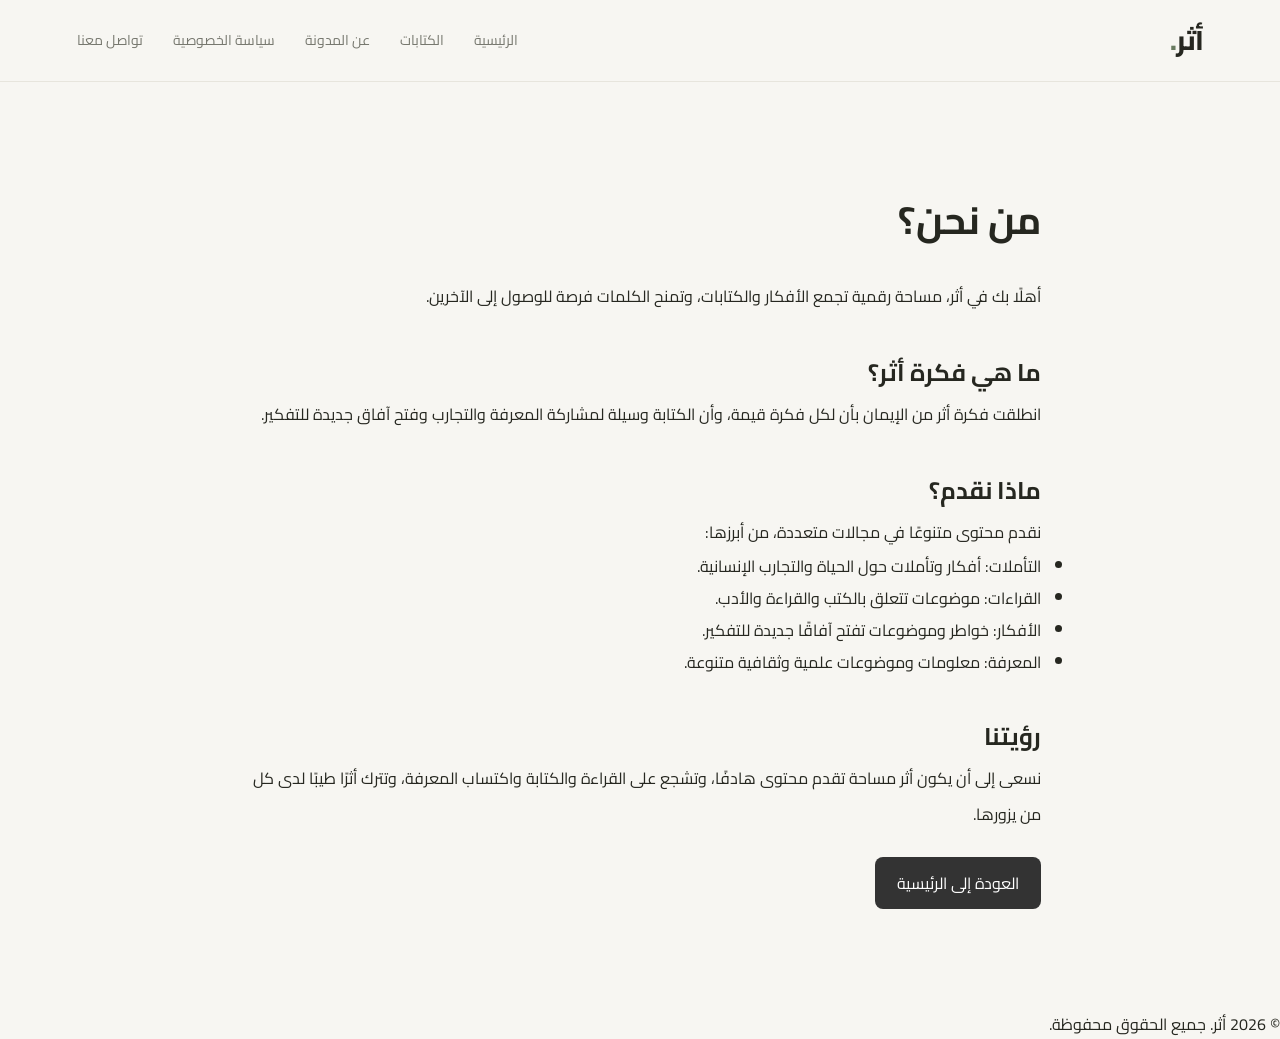
<file: about.html>
<!DOCTYPE html>
<html lang="ar" dir="rtl">
<head>
  <meta charset="UTF-8">
  <meta name="viewport" content="width=device-width, initial-scale=1.0">
  <meta name="description" content="تعرّف على أثر، مساحة تجمع الأفكار والكتابات الأدبية والعلمية والعامة.">
  <title>من نحن | أثر</title>
  <link rel="stylesheet" href="style.css">

  <style>
    .about-page {
      max-width: 850px;
      margin: 70px auto;
      padding: 30px 24px;
      line-height: 2;
    }

    .about-page h1 {
      font-size: 2.4rem;
      margin-bottom: 20px;
    }

    .about-page h2 {
      margin-top: 35px;
    }

    .about-page p {
      line-height: 2.2;
    }

    .about-home {
      display: inline-block;
      margin-top: 25px;
      padding: 10px 22px;
      border-radius: 8px;
      background: #333;
      color: white;
      text-decoration: none;
    }
  </style>
</head>

<body>

  <header class="site-header">
    <a href="index.html" class="brand">أثر<span>.</span></a>

    <nav class="main-nav">
      <a href="index.html">الرئيسية</a>
      <a href="index.html#articles">الكتابات</a>
      <a href="about.html">عن المدونة</a>
      <a href="privacy.html">سياسة الخصوصية</a>
      <a href="contact.html">تواصل معنا</a>
    </nav>
  </header>

  <main class="about-page">

    <h1>من نحن؟</h1>

    <p>
      أهلًا بك في أثر، مساحة رقمية تجمع الأفكار والكتابات،
      وتمنح الكلمات فرصة للوصول إلى الآخرين.
    </p>

    <h2>ما هي فكرة أثر؟</h2>

    <p>
      انطلقت فكرة أثر من الإيمان بأن لكل فكرة قيمة،
      وأن الكتابة وسيلة لمشاركة المعرفة والتجارب
      وفتح آفاق جديدة للتفكير.
    </p>

    <h2>ماذا نقدم؟</h2>

    <p>
      نقدم محتوى متنوعًا في مجالات متعددة، من أبرزها:
    </p>

    <ul>
      <li>التأملات: أفكار وتأملات حول الحياة والتجارب الإنسانية.</li>
      <li>القراءات: موضوعات تتعلق بالكتب والقراءة والأدب.</li>
      <li>الأفكار: خواطر وموضوعات تفتح آفاقًا جديدة للتفكير.</li>
      <li>المعرفة: معلومات وموضوعات علمية وثقافية متنوعة.</li>
    </ul>

    <h2>رؤيتنا</h2>

    <p>
      نسعى إلى أن يكون أثر مساحة تقدم محتوى هادفًا،
      وتشجع على القراءة والكتابة واكتساب المعرفة،
      وتترك أثرًا طيبًا لدى كل من يزورها.
    </p>

    <a href="index.html" class="about-home">
      العودة إلى الرئيسية
    </a>

  </main>

  <footer>
    <p>© <span id="year"></span> أثر. جميع الحقوق محفوظة.</p>
  </footer>

  <script>
    document.getElementById("year").textContent =
      new Date().getFullYear();
  </script>

</body>
</html>
</file>
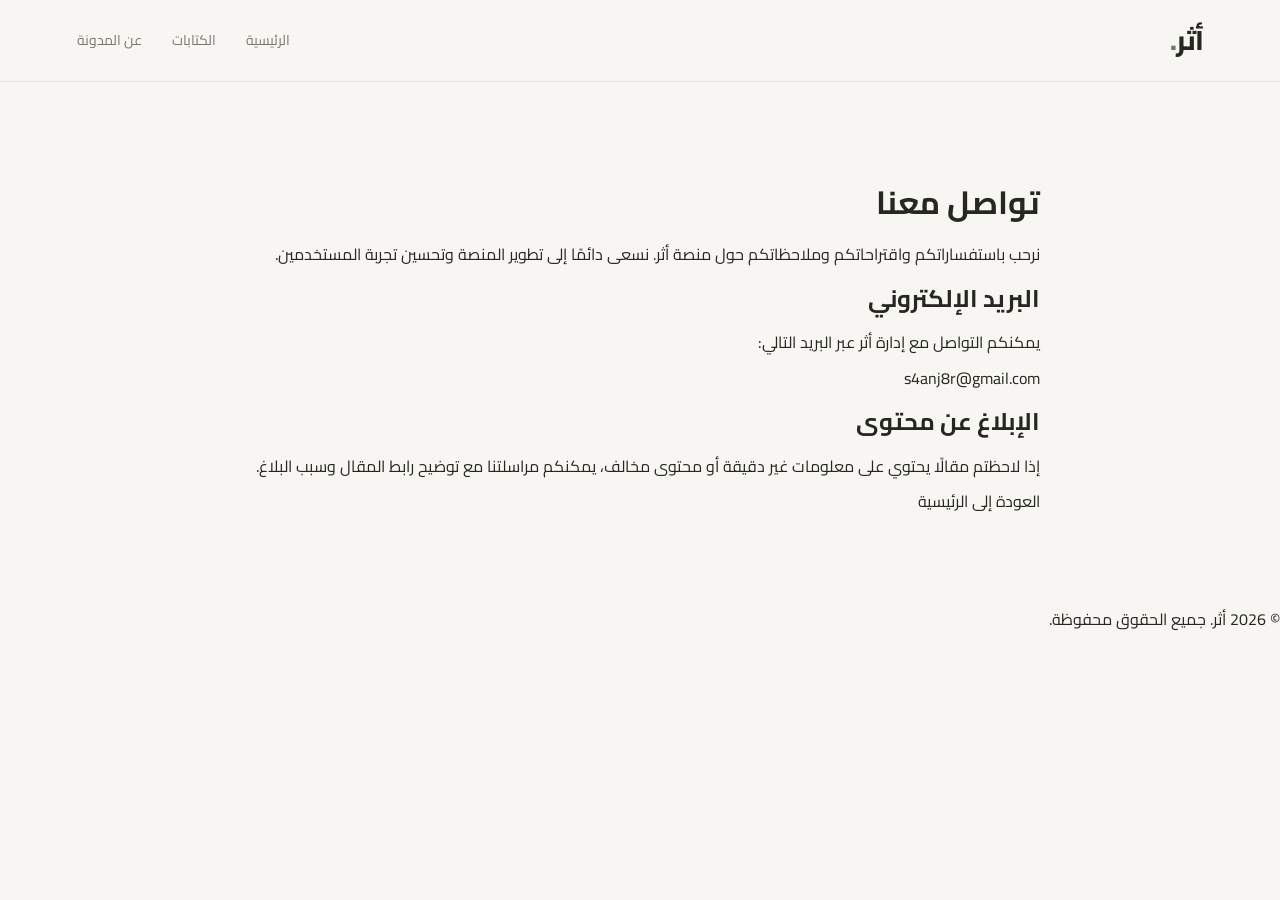
<file: contact.html>
<!DOCTYPE html>
<html lang="ar" dir="rtl">
<head>
  <meta charset="UTF-8">
  <meta name="viewport" content="width=device-width, initial-scale=1.0">
  <meta name="description" content="تواصل مع إدارة منصة أثر.">
  <title>تواصل معنا | أثر</title>
  <link rel="stylesheet" href="style.css">
</head>
<body>

  <header class="site-header">
    <a href="index.html" class="brand">أثر<span>.</span></a>
    <nav class="main-nav">
      <a href="index.html">الرئيسية</a>
      <a href="index.html#articles">الكتابات</a>
      <a href="about.html">عن المدونة</a>
    </nav>
  </header>

  <main style="max-width:850px; margin:60px auto; padding:25px; line-height:2.2;">
    <h1>تواصل معنا</h1>

    <p>
      نرحب باستفساراتكم واقتراحاتكم وملاحظاتكم حول منصة أثر.
      نسعى دائمًا إلى تطوير المنصة وتحسين تجربة المستخدمين.
    </p>

    <h2>البريد الإلكتروني</h2>
    <p>يمكنكم التواصل مع إدارة أثر عبر البريد التالي:</p>

    <p>
      <a href="mailto:s4anj8r@gmail.com">s4anj8r@gmail.com</a>
    </p>

    <h2>الإبلاغ عن محتوى</h2>
    <p>
      إذا لاحظتم مقالًا يحتوي على معلومات غير دقيقة أو محتوى مخالف،
      يمكنكم مراسلتنا مع توضيح رابط المقال وسبب البلاغ.
    </p>

    <a href="index.html">العودة إلى الرئيسية</a>
  </main>

  <footer>
    <p>© <span id="year"></span> أثر. جميع الحقوق محفوظة.</p>
  </footer>

  <script>
    document.getElementById("year").textContent = new Date().getFullYear();
  </script>

</body>
</html>
</file>
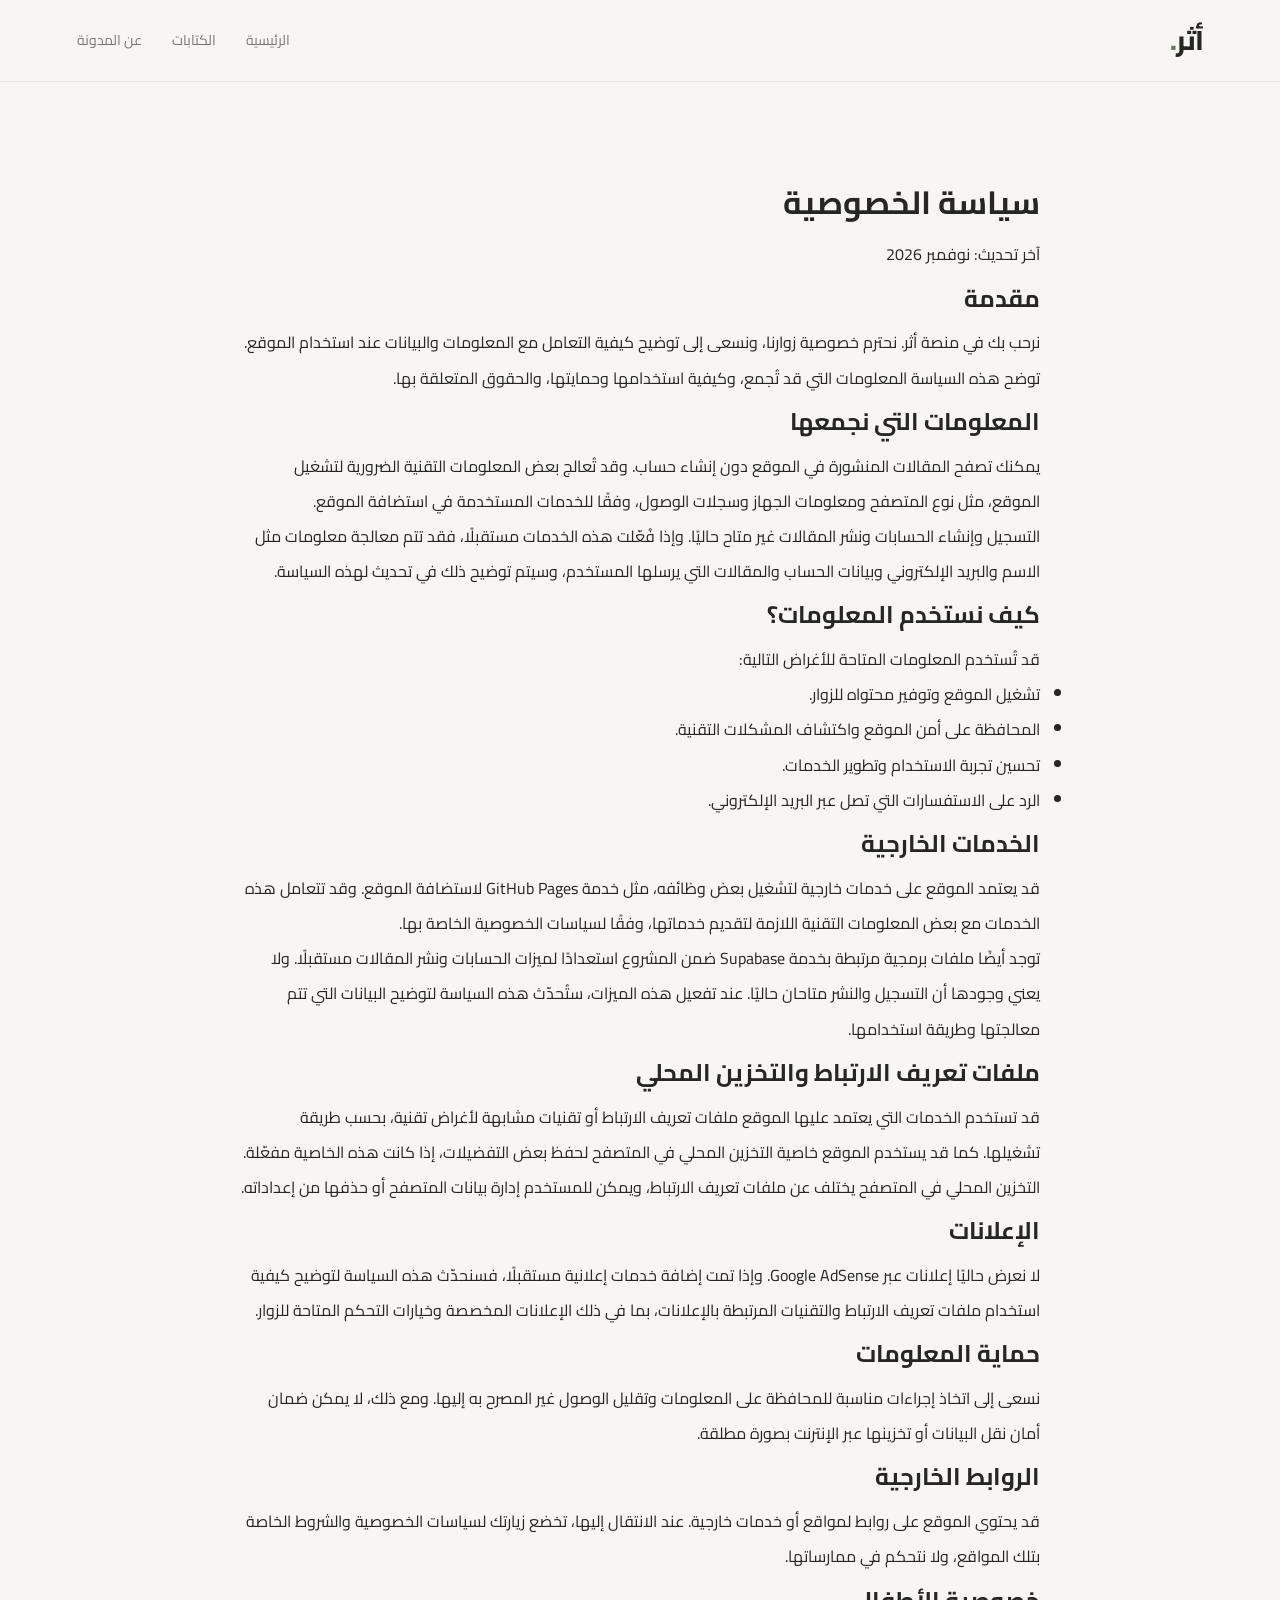
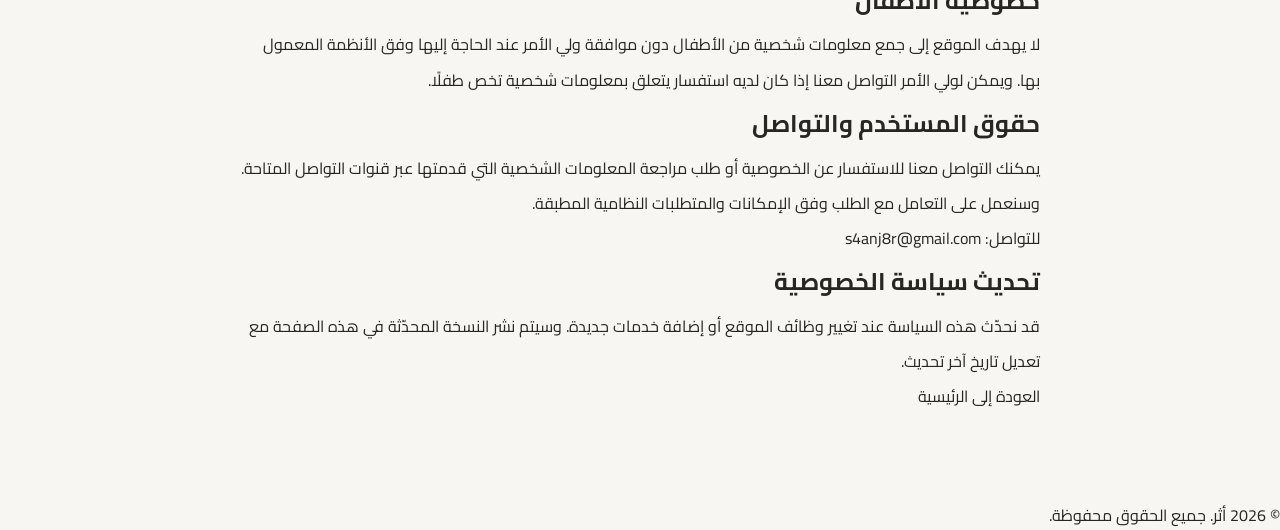
<file: privacy.html>
<!DOCTYPE html>
<html lang="ar" dir="rtl">
<head>
  <meta charset="UTF-8">
  <meta name="viewport" content="width=device-width, initial-scale=1.0">
  <meta name="description" content="سياسة الخصوصية في منصة أثر، وكيفية التعامل مع بيانات الزوار والمستخدمين.">
  <title>سياسة الخصوصية | أثر</title>
  <link rel="stylesheet" href="style.css">
</head>
<body>

  <header class="site-header">
    <a href="index.html" class="brand">أثر<span>.</span></a>
    <nav class="main-nav">
      <a href="index.html">الرئيسية</a>
      <a href="index.html#articles">الكتابات</a>
      <a href="about.html">عن المدونة</a>
    </nav>
  </header>

  <main style="max-width:850px; margin:60px auto; padding:25px; line-height:2.2;">

    <h1>سياسة الخصوصية</h1>
    <p>آخر تحديث: نوفمبر 2026</p>

    <h2>مقدمة</h2>
    <p>
      نرحب بك في منصة أثر. نحترم خصوصية زوارنا، ونسعى إلى توضيح
      كيفية التعامل مع المعلومات والبيانات عند استخدام الموقع.
      توضح هذه السياسة المعلومات التي قد تُجمع، وكيفية استخدامها
      وحمايتها، والحقوق المتعلقة بها.
    </p>

    <h2>المعلومات التي نجمعها</h2>
    <p>
      يمكنك تصفح المقالات المنشورة في الموقع دون إنشاء حساب.
      وقد تُعالج بعض المعلومات التقنية الضرورية لتشغيل الموقع،
      مثل نوع المتصفح ومعلومات الجهاز وسجلات الوصول، وفقًا
      للخدمات المستخدمة في استضافة الموقع.
    </p>
    <p>
      التسجيل وإنشاء الحسابات ونشر المقالات غير متاح حاليًا.
      وإذا فُعّلت هذه الخدمات مستقبلًا، فقد تتم معالجة معلومات
      مثل الاسم والبريد الإلكتروني وبيانات الحساب والمقالات
      التي يرسلها المستخدم، وسيتم توضيح ذلك في تحديث لهذه السياسة.
    </p>

    <h2>كيف نستخدم المعلومات؟</h2>
    <p>
      قد تُستخدم المعلومات المتاحة للأغراض التالية:
    </p>
    <ul>
      <li>تشغيل الموقع وتوفير محتواه للزوار.</li>
      <li>المحافظة على أمن الموقع واكتشاف المشكلات التقنية.</li>
      <li>تحسين تجربة الاستخدام وتطوير الخدمات.</li>
      <li>الرد على الاستفسارات التي تصل عبر البريد الإلكتروني.</li>
    </ul>

    <h2>الخدمات الخارجية</h2>
    <p>
      قد يعتمد الموقع على خدمات خارجية لتشغيل بعض وظائفه،
      مثل خدمة GitHub Pages لاستضافة الموقع.
      وقد تتعامل هذه الخدمات مع بعض المعلومات التقنية اللازمة
      لتقديم خدماتها، وفقًا لسياسات الخصوصية الخاصة بها.
    </p>
    <p>
      توجد أيضًا ملفات برمجية مرتبطة بخدمة Supabase ضمن المشروع
      استعدادًا لميزات الحسابات ونشر المقالات مستقبلًا.
      ولا يعني وجودها أن التسجيل والنشر متاحان حاليًا.
      عند تفعيل هذه الميزات، ستُحدّث هذه السياسة لتوضيح
      البيانات التي تتم معالجتها وطريقة استخدامها.
    </p>

    <h2>ملفات تعريف الارتباط والتخزين المحلي</h2>
    <p>
      قد تستخدم الخدمات التي يعتمد عليها الموقع ملفات تعريف
      الارتباط أو تقنيات مشابهة لأغراض تقنية، بحسب طريقة تشغيلها.
      كما قد يستخدم الموقع خاصية التخزين المحلي في المتصفح
      لحفظ بعض التفضيلات، إذا كانت هذه الخاصية مفعّلة.
    </p>
    <p>
      التخزين المحلي في المتصفح يختلف عن ملفات تعريف الارتباط،
      ويمكن للمستخدم إدارة بيانات المتصفح أو حذفها من إعداداته.
    </p>

    <h2>الإعلانات</h2>
    <p>
      لا نعرض حاليًا إعلانات عبر Google AdSense.
      وإذا تمت إضافة خدمات إعلانية مستقبلًا، فسنحدّث هذه السياسة
      لتوضيح كيفية استخدام ملفات تعريف الارتباط والتقنيات
      المرتبطة بالإعلانات، بما في ذلك الإعلانات المخصصة
      وخيارات التحكم المتاحة للزوار.
    </p>

    <h2>حماية المعلومات</h2>
    <p>
      نسعى إلى اتخاذ إجراءات مناسبة للمحافظة على المعلومات
      وتقليل الوصول غير المصرح به إليها. ومع ذلك، لا يمكن ضمان
      أمان نقل البيانات أو تخزينها عبر الإنترنت بصورة مطلقة.
    </p>

    <h2>الروابط الخارجية</h2>
    <p>
      قد يحتوي الموقع على روابط لمواقع أو خدمات خارجية.
      عند الانتقال إليها، تخضع زيارتك لسياسات الخصوصية
      والشروط الخاصة بتلك المواقع، ولا نتحكم في ممارساتها.
    </p>

    <h2>خصوصية الأطفال</h2>
    <p>
      لا يهدف الموقع إلى جمع معلومات شخصية من الأطفال دون
      موافقة ولي الأمر عند الحاجة إليها وفق الأنظمة المعمول بها.
      ويمكن لولي الأمر التواصل معنا إذا كان لديه استفسار
      يتعلق بمعلومات شخصية تخص طفلًا.
    </p>

    <h2>حقوق المستخدم والتواصل</h2>
    <p>
      يمكنك التواصل معنا للاستفسار عن الخصوصية أو طلب مراجعة
      المعلومات الشخصية التي قدمتها عبر قنوات التواصل المتاحة.
      وسنعمل على التعامل مع الطلب وفق الإمكانات والمتطلبات
      النظامية المطبقة.
    </p>
    <p>
      للتواصل:
      <a href="mailto:s4anj8r@gmail.com">s4anj8r@gmail.com</a>
    </p>

    <h2>تحديث سياسة الخصوصية</h2>
    <p>
      قد نحدّث هذه السياسة عند تغيير وظائف الموقع أو إضافة
      خدمات جديدة. وسيتم نشر النسخة المحدّثة في هذه الصفحة
      مع تعديل تاريخ آخر تحديث.
    </p>

    <a href="index.html">العودة إلى الرئيسية</a>

  </main>

  <footer>
    <p>© <span id="year"></span> أثر. جميع الحقوق محفوظة.</p>
  </footer>

  <script>
    document.getElementById("year").textContent = new Date().getFullYear();
  </script>

</body>
</html>
</file>
<file: style.css>
@import url('https://fonts.googleapis.com/css2?family=Cairo:wght@400;500;600;700;800&display=swap');

:root {
  color-scheme: light;
  --bg: #f7f6f2;
  --surface: #ffffff;
  --text: #262720;
  --muted: #77786f;
  --accent: #697b60;
  --accent-light: #e8ece4;
  --border: #e7e5dd;
  --shadow: 0 16px 45px #2627200a;
}

body.dark {
  color-scheme: dark;
  --bg: #171815;
  --surface: #20211d;
  --text: #efeee7;
  --muted: #aaa99f;
  --accent: #b3c4a5;
  --accent-light: #30372c;
  --border: #35362f;
  --shadow: 0 16px 45px #00000020;
}

* {
  box-sizing: border-box;
  margin: 0;
  padding: 0;
}

html {
  scroll-behavior: smooth;
  scroll-padding-top: 90px;
}

body {
  background: var(--bg);
  color: var(--text);
  font-family: 'Cairo', sans-serif;
  line-height: 1.9;
  transition: background .3s, color .3s;
}

a {
  color: inherit;
  text-decoration: none;
}

button, input {
  font: inherit;
}

button {
  color: inherit;
}

button:focus-visible,
a:focus-visible,
input:focus-visible {
  outline: 2px solid var(--accent);
  outline-offset: 4px;
}

.section-wrap {
  width: min(1100px, 88%);
  margin-inline: auto;
}

/* Header */

.site-header {
  min-height: 82px;
  padding: 14px 6%;
  display: flex;
  align-items: center;
  justify-content: space-between;
  gap: 24px;
  border-bottom: 1px solid var(--border);
  background: var(--bg);
  position: sticky;
  top: 0;
  z-index: 10;
  transition: background .3s;
}

.brand {
  font-size: 27px;
  font-weight: 800;
  letter-spacing: -1px;
}

.brand span {
  color: var(--accent);
}

.main-nav {
  display: flex;
  align-items: center;
  gap: 30px;
}

.main-nav a {
  color: var(--muted);
  font-size: 14px;
  transition: color .2s;
}

.main-nav a:hover {
  color: var(--accent);
}

.icon-button {
  width: 42px;
  height: 42px;
  border: 1px solid var(--border);
  background: var(--surface);
  border-radius: 50%;
  cursor: pointer;
  transition: transform .2s, background .3s;
}

.icon-button:hover {
  transform: rotate(-8deg);
}

/* Hero */

.hero {
  min-height: 540px;
  display: grid;
  grid-template-columns: 1.2fr .8fr;
  align-items: center;
  gap: 45px;
  padding-block: 80px;
}

.eyebrow {
  color: var(--accent);
  font-size: 12px;
  font-weight: 700;
  letter-spacing: .4px;
  margin-bottom: 14px;
}

.hero h1 {
  font-size: clamp(43px, 6vw, 70px);
  line-height: 1.35;
  font-weight: 800;
  letter-spacing: -2px;
}

.hero h1 span {
  color: var(--accent);
}

.hero-description {
  color: var(--muted);
  max-width: 470px;
  margin-top: 22px;
  font-size: 15px;
  line-height: 2.2;
}

.primary-button {
  display: inline-flex;
  align-items: center;
  gap: 22px;
  margin-top: 30px;
  padding: 12px 22px;
  background: var(--text);
  color: var(--bg);
  border-radius: 5px;
  font-size: 13px;
  transition: transform .25s, opacity .25s;
}

.primary-button:hover {
  transform: translateY(-3px);
  opacity: .85;
}

.hero-art {
  min-height: 320px;
  position: relative;
  display: grid;
  place-items: center;
  overflow: hidden;
  border-radius: 48% 48% 6px 6px;
  background: var(--accent-light);
}

.art-circle {
  width: 190px;
  height: 190px;
  border: 1px solid var(--accent);
  border-radius: 50%;
  position: absolute;
  transform: translate(-10px, -8px);
}

.art-circle::before,
.art-circle::after {
  content: "";
  position: absolute;
  inset: 18px;
  border: 1px solid var(--accent);
  border-radius: 50%;
  opacity: .6;
}

.art-circle::after {
  inset: 38px;
  opacity: .4;
}

.art-line {
  position: absolute;
  width: 1px;
  height: 85%;
  background: var(--accent);
  opacity: .25;
  transform: rotate(35deg);
}

.art-word {
  font-size: 44px;
  font-weight: 800;
  position: relative;
  z-index: 1;
}

.art-number {
  position: absolute;
  bottom: 20px;
  left: 22px;
  color: var(--muted);
  font-size: 10px;
  letter-spacing: 2px;
}

/* Quote */

.quote-strip {
  padding: 35px 6%;
  text-align: center;
  border-block: 1px solid var(--border);
}

.quote-strip p {
  color: var(--muted);
  font-size: 15px;
}

/* Articles */

.articles-section {
  padding-block: 100px;
}

.section-heading {
  display: flex;
  justify-content: space-between;
  align-items: end;
  gap: 20px;
  margin-bottom: 35px;
}

.section-heading h2 {
  font-size: 32px;
  font-weight: 800;
}

.section-note {
  color: var(--muted);
  font-size: 13px;
}

.toolbar {
  display: flex;
  align-items: center;
  justify-content: space-between;
  flex-wrap: wrap;
  gap: 18px;
  margin-bottom: 30px;
}

.search-box {
  display: flex;
  align-items: center;
  gap: 10px;
  min-width: 220px;
  max-width: 340px;
  flex: 1;
  padding: 9px 14px;
  border: 1px solid var(--border);
  border-radius: 5px;
  background: var(--surface);
}

.search-box span {
  color: var(--accent);
  font-size: 25px;
}

.search-box input {
  width: 100%;
  border: none;
  outline: none;
  background: transparent;
  color: var(--text);
  font-size: 13px;
}

.search-box input:focus-visible {
  outline: none;
}

.filters {
  display: flex;
  flex-wrap: wrap;
  gap: 8px;
}

.filter-button {
  padding: 7px 14px;
  background: transparent;
  color: var(--muted);
  border: 1px solid var(--border);
  border-radius: 4px;
  font-size: 12px;
  cursor: pointer;
  transition: background .2s, color .2s;
}

.filter-button:hover,
.filter-button.active {
  background: var(--accent);
  border-color: var(--accent);
  color: #fff;
}

body.dark .filter-button:hover,
body.dark .filter-button.active {
  color: #171815;
}

.articles-grid {
  display: grid;
  grid-template-columns: repeat(3, minmax(0, 1fr));
  gap: 22px;
}

.article-card {
  min-width: 0;
  padding: 25px;
  display: flex;
  flex-direction: column;
  align-items: flex-start;
  background: var(--surface);
  border: 1px solid var(--border);
  border-radius: 7px;
  box-shadow: var(--shadow);
  transition: transform .25s, border-color .25s, background .3s;
  animation: fade-up .5s both;
}

.article-card:hover {
  transform: translateY(-5px);
  border-color: var(--accent);
}

.card-top {
  display: flex;
  justify-content: space-between;
  align-items: center;
  gap: 12px;
  width: 100%;
  margin-bottom: 20px;
}

.category-label {
  color: var(--accent);
  font-size: 11px;
  font-weight: 700;
}

.article-meta {
  color: var(--muted);
  font-size: 11px;
}

.article-card h3 {
  font-size: 19px;
  line-height: 1.8;
  margin-bottom: 10px;
}

.article-card > p {
  color: var(--muted);
  font-size: 13px;
  line-height: 2;
  margin-bottom: 22px;
}

.read-more {
  margin-top: auto;
  padding: 0;
  border: none;
  background: transparent;
  color: var(--accent);
  font-size: 13px;
  font-weight: 700;
  cursor: pointer;
}

.read-more span {
  display: inline-block;
  transition: transform .2s;
}

.read-more:hover span {
  transform: translateX(-4px);
}

.empty-message {
  text-align: center;
  color: var(--muted);
  padding: 40px 0;
}

/* About */

.about-section {
  padding-block: 90px;
  background: var(--accent-light);
}

.about-inner {
  max-width: 750px;
}

.about-inner h2 {
  font-size: clamp(30px, 4vw, 45px);
  line-height: 1.6;
  margin-bottom: 20px;
}

.about-inner > p:not(.eyebrow) {
  max-width: 600px;
  color: var(--muted);
  font-size: 14px;
  line-height: 2.3;
}

.text-link {
  display: inline-block;
  color: var(--accent);
  font-size: 13px;
  font-weight: 700;
  margin-top: 25px;
}

/* Footer */

.site-footer {
  display: flex;
  align-items: center;
  justify-content: space-between;
  gap: 20px;
  padding: 30px 6%;
  color: var(--muted);
  font-size: 12px;
}

.site-footer .brand {
  color: var(--text);
  font-size: 22px;
}

/* Article dialog */

.article-dialog {
  width: min(700px, 90%);
  max-height: 85vh;
  overflow-y: auto;
  margin: auto;
  padding: clamp(22px, 5vw, 45px);
  background: var(--surface);
  color: var(--text);
  border: 1px solid var(--border);
  border-radius: 10px;
}

.article-dialog::backdrop {
  background: #10110ed0;
  backdrop-filter: blur(5px);
}

.dialog-top {
  display: flex;
  align-items: center;
  justify-content: space-between;
  gap: 20px;
}

.dialog-top .eyebrow {
  margin: 0;
}

.article-dialog h2 {
  font-size: clamp(25px, 5vw, 38px);
  line-height: 1.6;
  margin-top: 20px;
}

.article-dialog .article-meta {
  margin-top: 8px;
}

.dialog-body {
  margin-top: 30px;
  font-size: 15px;
  line-height: 2.4;
  overflow-wrap: anywhere;
}

.dialog-body p + p {
  margin-top: 18px;
}

/* Motion */

@keyframes fade-up {
  from {
    opacity: 0;
    transform: translateY(12px);
  }
  to {
    opacity: 1;
    transform: translateY(0);
  }
}

@media (prefers-reduced-motion: reduce) {
  *, *::before, *::after {
    scroll-behavior: auto !important;
    animation-duration: .01ms !important;
    transition-duration: .01ms !important;
  }
}

/* Responsive */

@media (max-width: 800px) {
  .hero {
    grid-template-columns: 1fr;
    padding-block: 60px;
    gap: 35px;
  }

  .hero-art {
    min-height: 250px;
  }

  .articles-grid {
    grid-template-columns: repeat(2, minmax(0, 1fr));
  }
}

@media (max-width: 540px) {
  .site-header {
    padding-inline: 5%;
    gap: 12px;
  }

  .brand {
    font-size: 23px;
  }

  .main-nav {
    gap: 12px;
  }

  .main-nav a {
    font-size: 11px;
  }

  .icon-button {
    width: 36px;
    height: 36px;
    flex-shrink: 0;
  }

  .section-wrap {
    width: 90%;
  }

  .hero h1 {
    letter-spacing: -1px;
  }

  .section-heading {
    align-items: flex-start;
    flex-direction: column;
  }

  .section-heading h2 {
    font-size: 27px;
  }

  .articles-section {
    padding-block: 65px;
  }

  .toolbar {
    align-items: stretch;
    flex-direction: column;
  }

  .search-box {
    max-width: none;
    min-height: 48px;
  }

  .articles-grid {
    grid-template-columns: 1fr;
  }

  .article-card {
    padding: 22px;
  }

  .site-footer {
    flex-wrap: wrap;
    font-size: 11px;
  }
}
</file>
